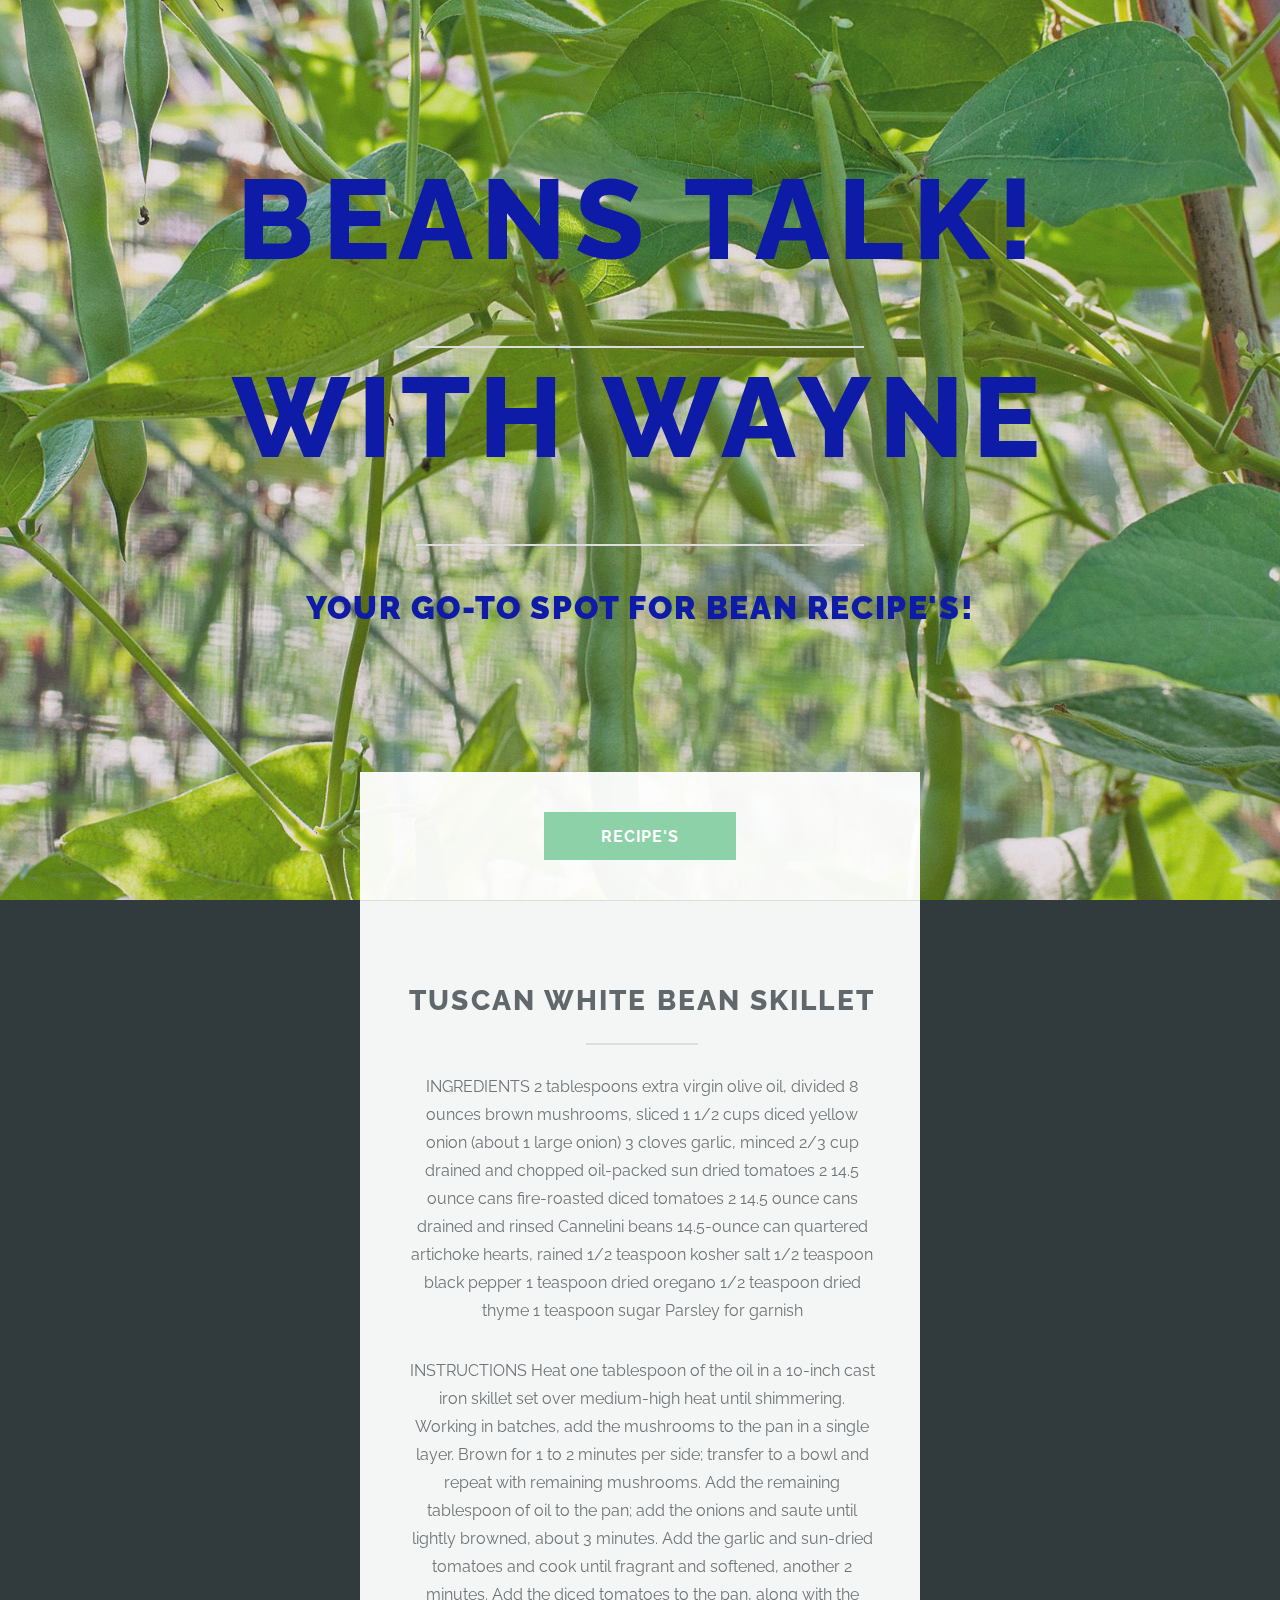
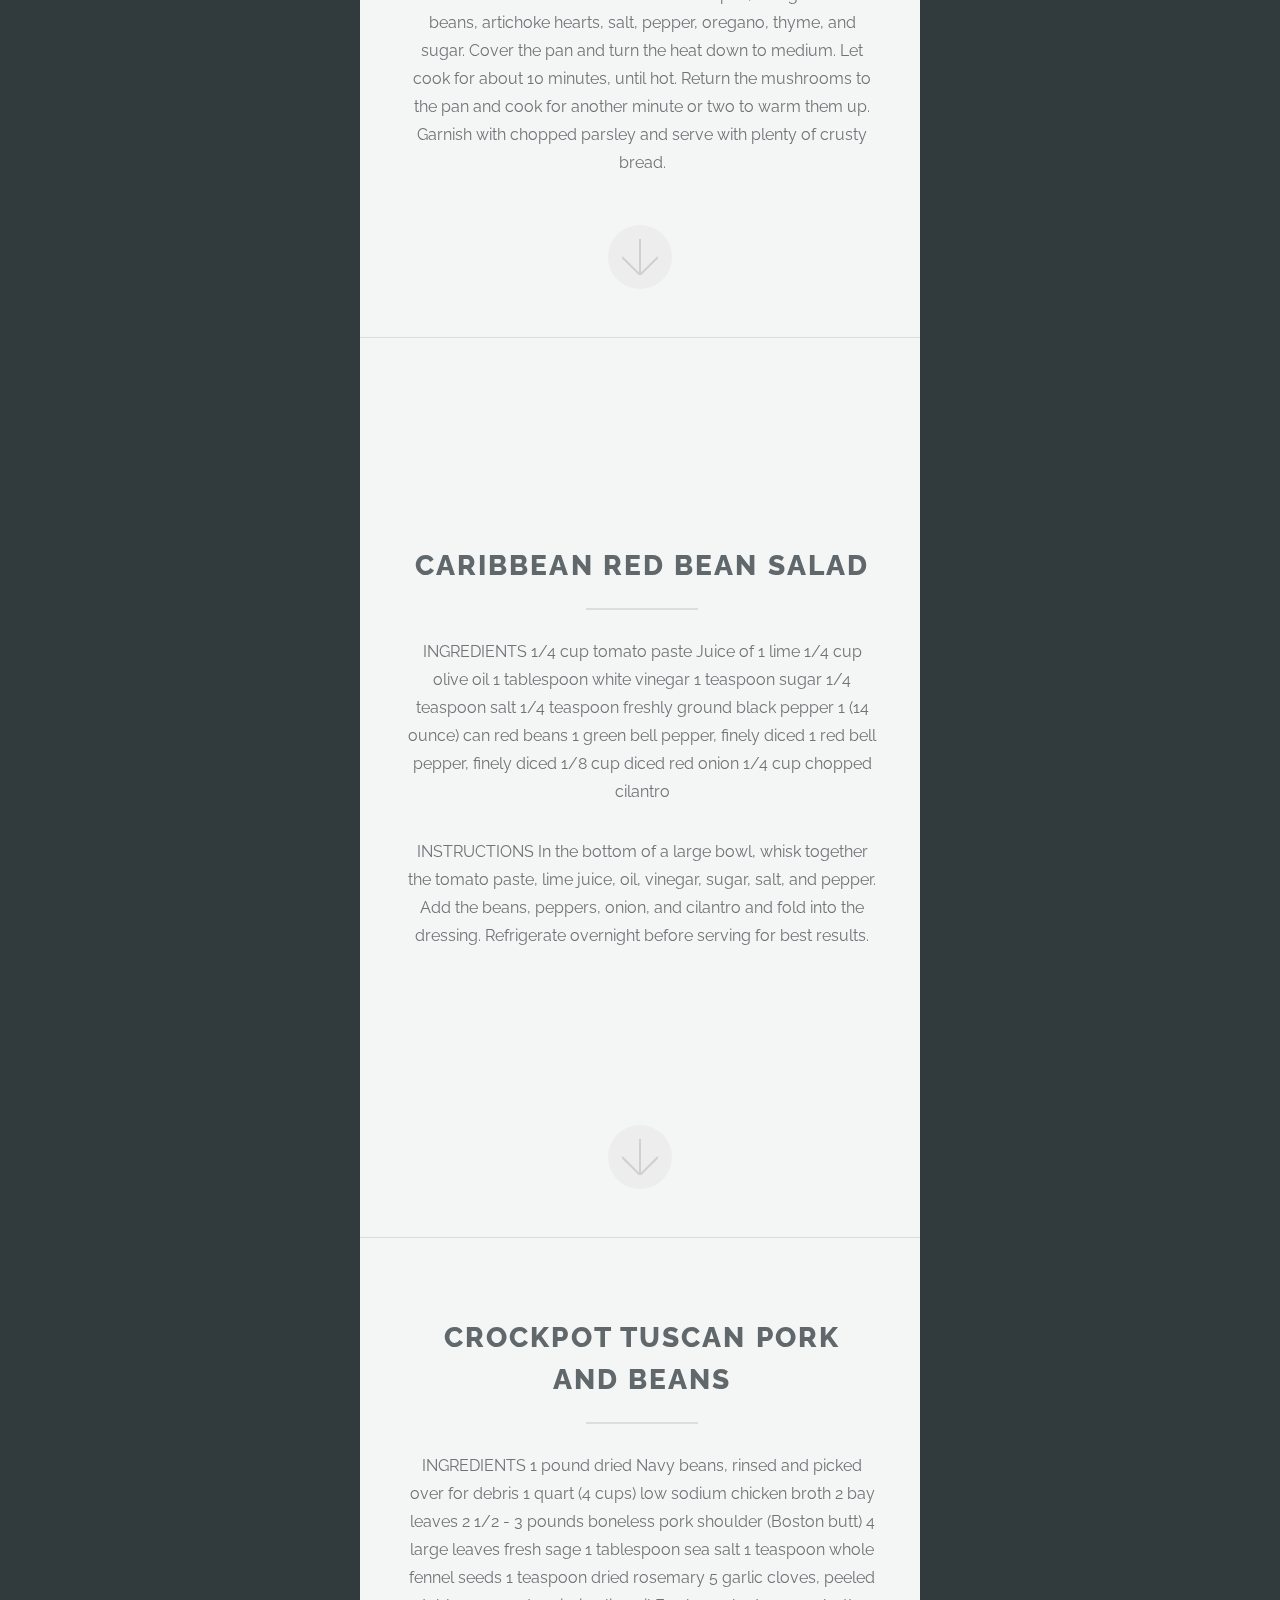
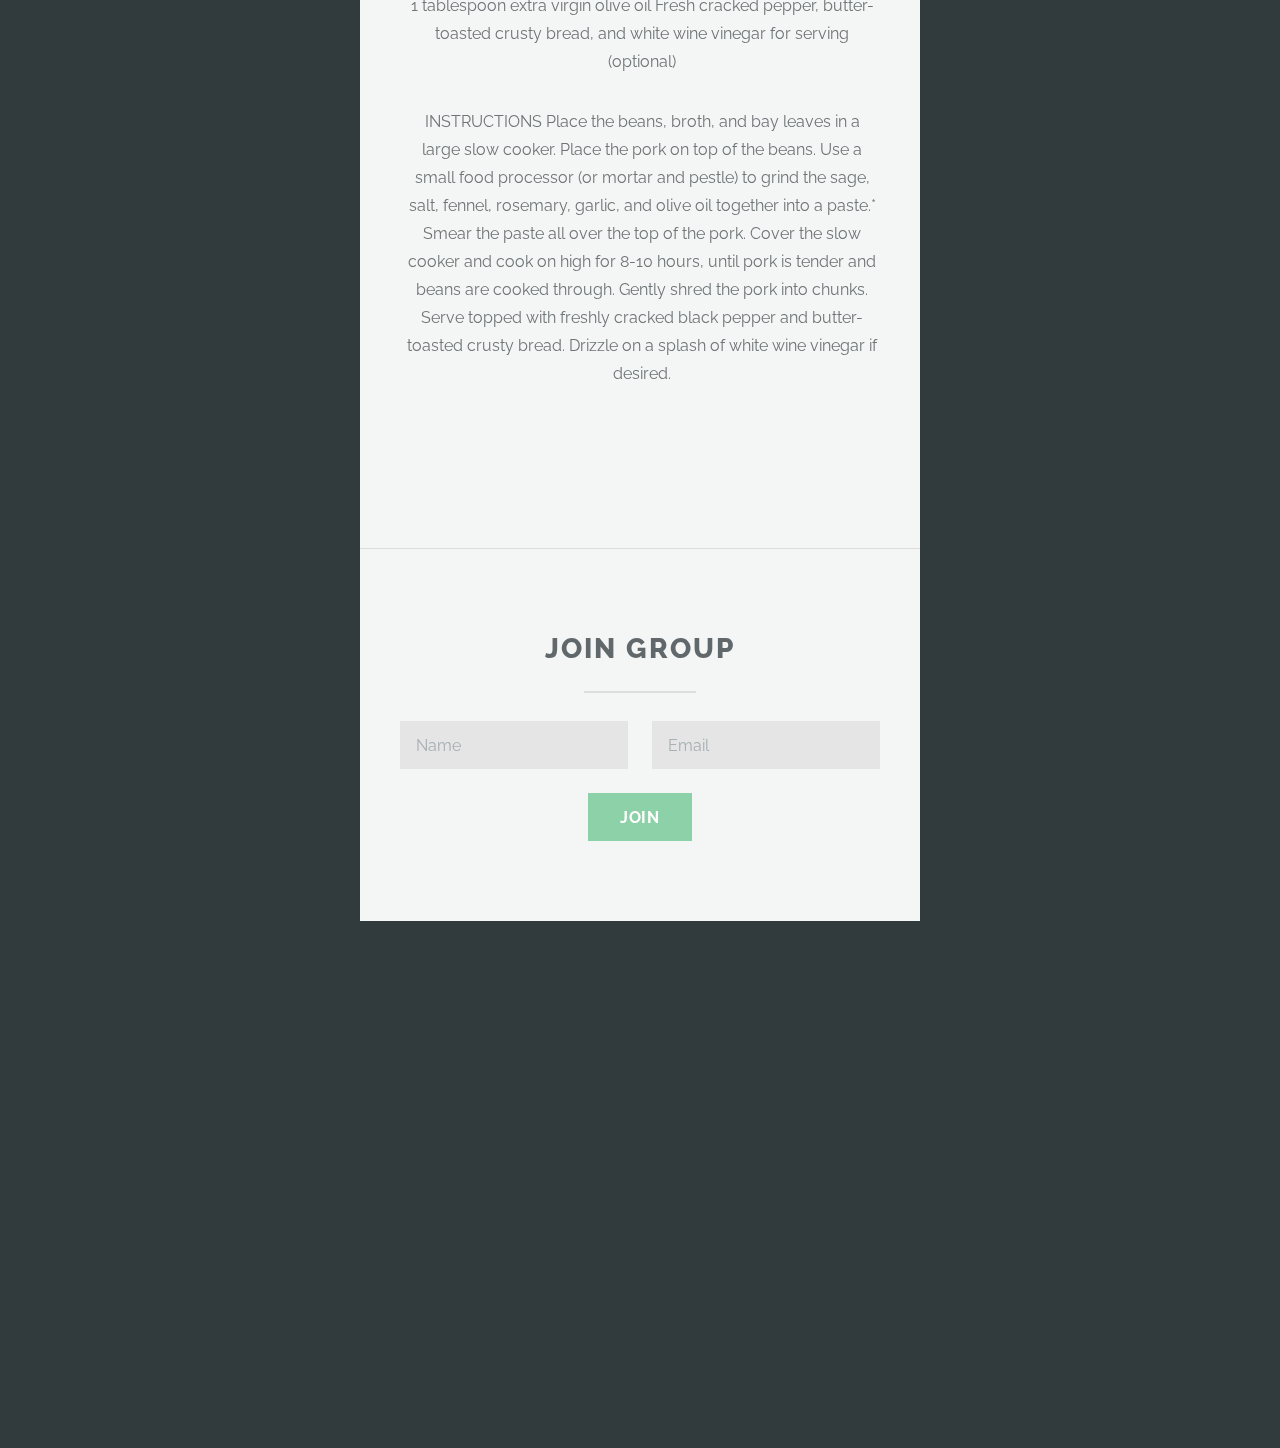
<file: index.html>
<!DOCTYPE HTML>

<html>
	<head>
		<title>Waynes Beans Talk</title>
		<meta charset="utf-8" />
		<meta name="viewport" content="width=device-width, initial-scale=1, user-scalable=no" />
		<link rel="stylesheet" href="assets/css/main.css" />
	</head>
	<body class="is-preload">

		<!-- Header -->
			<section id="header">
				<header class="major">
					<h1>Beans Talk!</h1>
					<h1>with Wayne</h1>

					<p>Your go-to spot for bean recipe's!</p>
				</header>
				<div class="container">
					<ul class="actions special">
						<li><a href="#one" class="button primary scrolly">Recipe's</a></li>
					</ul>
				</div>
			</section>

		<!-- Recipe #1 -->
			<section id="one" class="main special">
				<div class="container">
					<span class="image fit primary"><img src="images/pic01.jpg" alt="" /></span>
					<div class="content">
						<header class="major">
							<h2>Tuscan White Bean Skillet</h2>
						</header>
						<p>INGREDIENTS
							2 tablespoons extra virgin olive oil, divided
							8 ounces brown mushrooms, sliced
							1 1/2 cups diced yellow onion (about 1 large onion)
							3 cloves garlic, minced
							2/3 cup drained and chopped oil-packed sun dried tomatoes
							2 14.5 ounce cans fire-roasted diced tomatoes
							2 14.5 ounce cans drained and rinsed Cannelini beans
							14.5-ounce can quartered artichoke hearts, rained
							1/2 teaspoon kosher salt
							1/2 teaspoon black pepper
							1 teaspoon dried oregano
							1/2 teaspoon dried thyme
							1 teaspoon sugar
							Parsley for garnish</p>
						<p>INSTRUCTIONS
							Heat one tablespoon of the oil in a 10-inch cast iron skillet set over medium-high heat until shimmering. Working in batches, add the mushrooms to the pan in a single layer. Brown for 1 to 2 minutes per side; transfer to a bowl and repeat with remaining mushrooms.
							Add the remaining tablespoon of oil to the pan; add the onions and saute until lightly browned, about 3 minutes. Add the garlic and sun-dried tomatoes and cook until fragrant and softened, another 2 minutes.
							Add the diced tomatoes to the pan, along with the beans, artichoke hearts, salt, pepper, oregano, thyme, and sugar. Cover the pan and turn the heat down to medium. Let cook for about 10 minutes, until hot. Return the mushrooms to the pan and cook for another minute or two to warm them up.
							Garnish with chopped parsley and serve with plenty of crusty bread.</p>
					</div>
					<a href="#two" class="goto-next scrolly">Next</a>
				</div>
			</section>
		<!-- Recipe #2 -->
			<section id="two" class="main special">
				<div class="container">
					<span class="image fit primary"><img src="images/pic02.jpg" alt="" /></span>
					<div class="content">
						<header class="major">
							<h2>CARIBBEAN RED BEAN SALAD</h2>
						</header>
						<p>INGREDIENTS
							1/4 cup tomato paste
							Juice of 1 lime
							1/4 cup olive oil
							1 tablespoon white vinegar
							1 teaspoon sugar
							1/4 teaspoon salt
							1/4 teaspoon freshly ground black pepper
							1 (14 ounce) can red beans
							1 green bell pepper, finely diced
							1 red bell pepper, finely diced
							1/8 cup diced red onion
							1/4 cup chopped cilantro</p>
						<p>INSTRUCTIONS
							In the bottom of a large bowl, whisk together the tomato paste, lime juice, oil, vinegar, sugar, salt, and pepper.
							Add the beans, peppers, onion, and cilantro and fold into the dressing.
							Refrigerate overnight before serving for best results.</p>
					</div>
					<a href="#three" class="goto-next scrolly">Next</a>
				</div>
			</section>
		<!-- Recipe #3 -->
			<section id="three" class="main special">
				<div class="container">
					<span class="image fit primary"><img src="images/pic05.jpg" alt="" /></span>
					<div class="content">
						<header class="major">
							<h2>CROCKPOT TUSCAN PORK AND BEANS</h2>
						</header>
						<p>INGREDIENTS
							1 pound dried Navy beans, rinsed and picked over for debris
							1 quart (4 cups) low sodium chicken broth
							2 bay leaves
							2 1/2 - 3 pounds boneless pork shoulder (Boston butt)
							4 large leaves fresh sage
							1 tablespoon sea salt
							1 teaspoon whole fennel seeds
							1 teaspoon dried rosemary
							5 garlic cloves, peeled
							1 tablespoon extra virgin olive oil
							Fresh cracked pepper, butter-toasted crusty bread, and white wine vinegar for serving (optional)</p>
						<p>INSTRUCTIONS
							Place the beans, broth, and bay leaves in a large slow cooker. Place the pork on top of the beans.
							Use a small food processor (or mortar and pestle) to grind the sage, salt, fennel, rosemary, garlic, and olive oil together into a paste.* Smear the paste all over the top of the pork.
							Cover the slow cooker and cook on high for 8-10 hours, until pork is tender and beans are cooked through. Gently shred the pork into chunks.
							Serve topped with freshly cracked black pepper and butter-toasted crusty bread. Drizzle on a splash of white wine vinegar if desired.</p>
					</div>
				</div>
			</section>
		<!-- Footer -->
			<section id="footer">
				<div class="container">
					<header class="major">
						<h2>Join Group</h2>
					</header>
					<form method="post" action="index.php">
						<div class="row gtr-uniform">
							<div class="col-6 col-12-xsmall"><input type="text" name="name" id="name" placeholder="Name" /></div>
							<div class="col-6 col-12-xsmall"><input type="email" name="email" id="email" placeholder="Email" /></div>
							<div class="col-12">
								<ul class="actions special">
									<li><input type="submit" value="Join" class="primary" /></li>
								</ul>
							</div>
						</div>
					</form>
				</div>
			</section> 
		<!-- Scripts -->
			<script src="assets/js/jquery.min.js"></script>
			<script src="assets/js/jquery.scrollex.min.js"></script>
			<script src="assets/js/jquery.scrolly.min.js"></script>
			<script src="assets/js/browser.min.js"></script>
			<script src="assets/js/breakpoints.min.js"></script>
			<script src="assets/js/util.js"></script>
			<script src="assets/js/main.js"></script>

	</body>
</html>
</file>
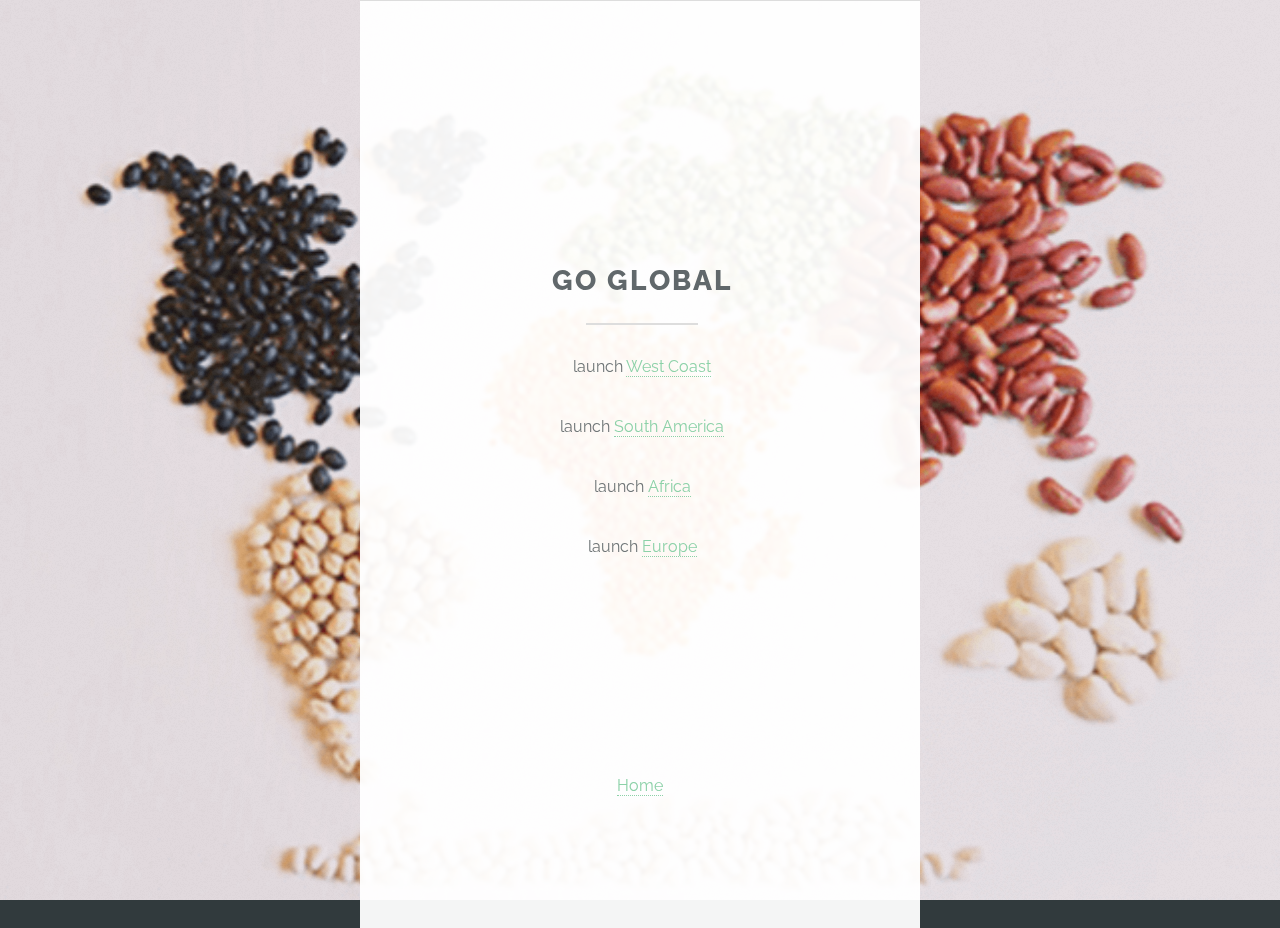
<file: goglobal.html>
<!DOCTYPE HTML>

<html>
	<head>
		<title>Waynes Beans Talk</title>
		<meta charset="utf-8" />
		<meta name="viewport" content="width=device-width, initial-scale=1, user-scalable=no" />
		<link rel="stylesheet" href="assets/css/main.css" />
	</head>
	<body class="is-preload">

		<!-- Recipe #1 -->
        <section id="one" class="main special">
            <div class="container">
                <span class="image fit primary"><img src="images/pic04.png" alt="" /></span>
                <div class="content">
                    <header class="major">
                        <h2>Go Global</h2>
                    </header>
                    <p>launch <a href="post"> West Coast</a></p>
                    <p>launch <a href="post"> South America</a></p>
                    <p>launch <a href="post"> Africa</a></p>
                    <p>launch <a href="post"> Europe</a></p>
                </div>
                <a href="index.html" >Home </a>
            </div>
        </section>


		<!-- Scripts -->
			<script src="assets/js/jquery.min.js"></script>
			<script src="assets/js/jquery.scrollex.min.js"></script>
			<script src="assets/js/jquery.scrolly.min.js"></script>
			<script src="assets/js/browser.min.js"></script>
			<script src="assets/js/breakpoints.min.js"></script>
			<script src="assets/js/util.js"></script>
			<script src="assets/js/main.js"></script>

	</body>
</html>
</file>
<file: assets/css/main.css>
@import url("fontawesome-all.min.css");
@import url("https://fonts.googleapis.com/css?family=Raleway:400,400italic,700,800");

/*
	Highlights by HTML5 UP
	html5up.net | @ajlkn
	Free for personal and commercial use under the CCA 3.0 license (html5up.net/license)
*/

html, body, div, span, applet, object,
iframe, h1, h2, h3, h4, h5, h6, p, blockquote,
pre, a, abbr, acronym, address, big, cite,
code, del, dfn, em, img, ins, kbd, q, s, samp,
small, strike, strong, sub, sup, tt, var, b,
u, i, center, dl, dt, dd, ol, ul, li, fieldset,
form, label, legend, table, caption, tbody,
tfoot, thead, tr, th, td, article, aside,
canvas, details, embed, figure, figcaption,
footer, header, hgroup, menu, nav, output, ruby,
section, summary, time, mark, audio, video {
	margin: 0;
	padding: 0;
	border: 0;
	font-size: 100%;
	font: inherit;
	vertical-align: baseline;}

article, aside, details, figcaption, figure,
footer, header, hgroup, menu, nav, section {
	display: block;}

body {
	line-height: 1;
}

ol, ul {
	list-style: none;
}

blockquote, q {
	quotes: none;
}

	blockquote:before, blockquote:after, q:before, q:after {
		content: '';
		content: none;
	}

table {
	border-collapse: collapse;
	border-spacing: 0;
}

body {
	-webkit-text-size-adjust: none;
}

mark {
	background-color: transparent;
	color: inherit;
}

input::-moz-focus-inner {
	border: 0;
	padding: 0;
}

input, select, textarea {
	-moz-appearance: none;
	-webkit-appearance: none;
	-ms-appearance: none;
	appearance: none;
}

/* Basic */

	html {
		box-sizing: border-box;
	}

	*, *:before, *:after {
		box-sizing: inherit;
	}

	html {
		background-color: #313a3d;
		background-attachment: fixed,						fixed;
		background-image: url("images/overlay.png"), url("../../images/bg.jpg");
		background-position: top left,					center center;
		background-repeat: repeat,						none;
		background-size: auto,						cover;
	}

	html.is-preload *, html.is-preload *:before, html.is-preload *:after {
		-moz-animation: none !important;
		-webkit-animation: none !important;
		-ms-animation: none !important;
		animation: none !important;
		-moz-transition: none !important;
		-webkit-transition: none !important;
		-ms-transition: none !important;
		transition: none !important;
	}

	html.is-touch {
		height: 100vh;
		overflow: hidden;
	}

		html.is-touch #wrapper {
			-webkit-backface-visibility: hidden;
			-webkit-overflow-scrolling: touch;
			-webkit-transform: translate3d(0, 0, 0);
			height: 100vh;
			overflow: auto;
		}

	body, input, select, textarea {
		color: #6f7577;
		font-family: "Raleway", "Helvetica", sans-serif;
		font-size: 15pt;
		font-weight: 400;
		line-height: 1.75em;
	}

	a {
		-moz-transition: color 0.2s ease-in-out, border-bottom-color 0.2s ease-in-out;
		-webkit-transition: color 0.2s ease-in-out, border-bottom-color 0.2s ease-in-out;
		-ms-transition: color 0.2s ease-in-out, border-bottom-color 0.2s ease-in-out;
		transition: color 0.2s ease-in-out, border-bottom-color 0.2s ease-in-out;
		border-bottom: dotted 1px;
		color: #8cd1a8;
		text-decoration: none;
	}

		a:hover {
			border-bottom-color: transparent !important;
			color: #8cd1a8 !important;
			text-decoration: none;
		}

	strong, b {
		color: #61686b;
		font-weight: 700;
	}

	em, i {
		font-style: italic;
	}

	p {
		margin: 0 0 2em 0;
	}

	h1, h2, h3, h4, h5, h6 {
		color: #61686b;
		font-weight: 800;
		letter-spacing: 0.075em;
		line-height: 1em;
		margin: 0 0 1em 0;
		text-transform: uppercase;
	}

		h1 a, h2 a, h3 a, h4 a, h5 a, h6 a {
			color: inherit;
			text-decoration: none;
		}

	h2 {
		font-size: 1.75em;
		line-height: 1.5em;
	}

	h3 {
		font-size: 1em;
		line-height: 1.5em;
	}

	h4 {
		font-size: 0.9em;
		line-height: 1.5em;
	}

	h5 {
		font-size: 0.8em;
		line-height: 1.5em;
	}

	h6 {
		font-size: 0.7em;
		line-height: 1.5em;
	}

	sub {
		font-size: 0.8em;
		position: relative;
		top: 0.5em;
	}

	sup {
		font-size: 0.8em;
		position: relative;
		top: -0.5em;
	}

	hr {
		border: 0;
		border-bottom: solid 1px #dddddd;
		margin: 2em 0;
	}

		hr.major {
			margin: 3em 0;
		}

	blockquote {
		border-left: solid 6px #dddddd;
		font-style: italic;
		margin: 0 0 2em 0;
		padding: 0.5em 0 0.5em 1.5em;
	}

	code {
		background: rgba(144, 144, 144, 0.075);
		font-family: "Courier New", monospace;
		font-size: 0.9em;
		margin: 0 0.25em;
		padding: 0.25em 0.65em;
	}

	pre {
		-webkit-overflow-scrolling: touch;
		font-family: "Courier New", monospace;
		font-size: 0.9em;
		margin: 0 0 2em 0;
	}

		pre code {
			display: block;
			line-height: 1.75em;
			padding: 1em 1.5em;
			overflow-x: auto;
		}

	.align-left {
		text-align: left;
	}

	.align-center {
		text-align: center;
	}

	.align-right {
		text-align: right;
	}

/* Container */

	.container {
		margin: 0 auto;
		max-width: calc(100% - 4em);
		width: 35em;
	}

		.container.xsmall {
			width: 8.75em;
		}

		.container.small {
			width: 17.5em;
		}

		.container.medium {
			width: 26.25em;
		}

		.container.large {
			width: 43.75em;
		}

		.container.xlarge {
			width: 52.5em;
		}

		.container.max {
			width: 100%;
		}

		@media screen and (max-width: 980px) {

			.container {
				width: 80% !important;
				max-width: 100% !important;
			}

		}

		@media screen and (max-width: 480px) {

			.container {
				width: 100% !important;
			}

		}

/* Row */

	.row {
		display: flex;
		flex-wrap: wrap;
		box-sizing: border-box;
		align-items: stretch;
	}

		.row > * {
			box-sizing: border-box;
		}

		.row.gtr-uniform > * > :last-child {
			margin-bottom: 0;
		}

		.row.aln-left {
			justify-content: flex-start;
		}

		.row.aln-center {
			justify-content: center;
		}

		.row.aln-right {
			justify-content: flex-end;
		}

		.row.aln-top {
			align-items: flex-start;
		}

		.row.aln-middle {
			align-items: center;
		}

		.row.aln-bottom {
			align-items: flex-end;
		}

		.row > .imp {
			order: -1;
		}

		.row > .col-1 {
			width: 8.33333%;
		}

		.row > .off-1 {
			margin-left: 8.33333%;
		}

		.row > .col-2 {
			width: 16.66667%;
		}

		.row > .off-2 {
			margin-left: 16.66667%;
		}

		.row > .col-3 {
			width: 25%;
		}

		.row > .off-3 {
			margin-left: 25%;
		}

		.row > .col-4 {
			width: 33.33333%;
		}

		.row > .off-4 {
			margin-left: 33.33333%;
		}

		.row > .col-5 {
			width: 41.66667%;
		}

		.row > .off-5 {
			margin-left: 41.66667%;
		}

		.row > .col-6 {
			width: 50%;
		}

		.row > .off-6 {
			margin-left: 50%;
		}

		.row > .col-7 {
			width: 58.33333%;
		}

		.row > .off-7 {
			margin-left: 58.33333%;
		}

		.row > .col-8 {
			width: 66.66667%;
		}

		.row > .off-8 {
			margin-left: 66.66667%;
		}

		.row > .col-9 {
			width: 75%;
		}

		.row > .off-9 {
			margin-left: 75%;
		}

		.row > .col-10 {
			width: 83.33333%;
		}

		.row > .off-10 {
			margin-left: 83.33333%;
		}

		.row > .col-11 {
			width: 91.66667%;
		}

		.row > .off-11 {
			margin-left: 91.66667%;
		}

		.row > .col-12 {
			width: 100%;
		}

		.row > .off-12 {
			margin-left: 100%;
		}

		.row.gtr-0 {
			margin-top: 0;
			margin-left: 0em;
		}

			.row.gtr-0 > * {
				padding: 0 0 0 0em;
			}

			.row.gtr-0.gtr-uniform {
				margin-top: 0em;
			}

				.row.gtr-0.gtr-uniform > * {
					padding-top: 0em;
				}

		.row.gtr-25 {
			margin-top: 0;
			margin-left: -0.375em;
		}

			.row.gtr-25 > * {
				padding: 0 0 0 0.375em;
			}

			.row.gtr-25.gtr-uniform {
				margin-top: -0.375em;
			}

				.row.gtr-25.gtr-uniform > * {
					padding-top: 0.375em;
				}

		.row.gtr-50 {
			margin-top: 0;
			margin-left: -0.75em;
		}

			.row.gtr-50 > * {
				padding: 0 0 0 0.75em;
			}

			.row.gtr-50.gtr-uniform {
				margin-top: -0.75em;
			}

				.row.gtr-50.gtr-uniform > * {
					padding-top: 0.75em;
				}

		.row {
			margin-top: 0;
			margin-left: -1.5em;
		}

			.row > * {
				padding: 0 0 0 1.5em;
			}

			.row.gtr-uniform {
				margin-top: -1.5em;
			}

				.row.gtr-uniform > * {
					padding-top: 1.5em;
				}

		.row.gtr-150 {
			margin-top: 0;
			margin-left: -2.25em;
		}

			.row.gtr-150 > * {
				padding: 0 0 0 2.25em;
			}

			.row.gtr-150.gtr-uniform {
				margin-top: -2.25em;
			}

				.row.gtr-150.gtr-uniform > * {
					padding-top: 2.25em;
				}

		.row.gtr-200 {
			margin-top: 0;
			margin-left: -3em;
		}

			.row.gtr-200 > * {
				padding: 0 0 0 3em;
			}

			.row.gtr-200.gtr-uniform {
				margin-top: -3em;
			}

				.row.gtr-200.gtr-uniform > * {
					padding-top: 3em;
				}

		@media screen and (max-width: 1680px) {

			.row {
				display: flex;
				flex-wrap: wrap;
				box-sizing: border-box;
				align-items: stretch;
			}

				.row > * {
					box-sizing: border-box;
				}

				.row.gtr-uniform > * > :last-child {
					margin-bottom: 0;
				}

				.row.aln-left {
					justify-content: flex-start;
				}

				.row.aln-center {
					justify-content: center;
				}

				.row.aln-right {
					justify-content: flex-end;
				}

				.row.aln-top {
					align-items: flex-start;
				}

				.row.aln-middle {
					align-items: center;
				}

				.row.aln-bottom {
					align-items: flex-end;
				}

				.row > .imp-large {
					order: -1;
				}

				.row > .col-1-large {
					width: 8.33333%;
				}

				.row > .off-1-large {
					margin-left: 8.33333%;
				}

				.row > .col-2-large {
					width: 16.66667%;
				}

				.row > .off-2-large {
					margin-left: 16.66667%;
				}

				.row > .col-3-large {
					width: 25%;
				}

				.row > .off-3-large {
					margin-left: 25%;
				}

				.row > .col-4-large {
					width: 33.33333%;
				}

				.row > .off-4-large {
					margin-left: 33.33333%;
				}

				.row > .col-5-large {
					width: 41.66667%;
				}

				.row > .off-5-large {
					margin-left: 41.66667%;
				}

				.row > .col-6-large {
					width: 50%;
				}

				.row > .off-6-large {
					margin-left: 50%;
				}

				.row > .col-7-large {
					width: 58.33333%;
				}

				.row > .off-7-large {
					margin-left: 58.33333%;
				}

				.row > .col-8-large {
					width: 66.66667%;
				}

				.row > .off-8-large {
					margin-left: 66.66667%;
				}

				.row > .col-9-large {
					width: 75%;
				}

				.row > .off-9-large {
					margin-left: 75%;
				}

				.row > .col-10-large {
					width: 83.33333%;
				}

				.row > .off-10-large {
					margin-left: 83.33333%;
				}

				.row > .col-11-large {
					width: 91.66667%;
				}

				.row > .off-11-large {
					margin-left: 91.66667%;
				}

				.row > .col-12-large {
					width: 100%;
				}

				.row > .off-12-large {
					margin-left: 100%;
				}

				.row.gtr-0 {
					margin-top: 0;
					margin-left: 0em;
				}

					.row.gtr-0 > * {
						padding: 0 0 0 0em;
					}

					.row.gtr-0.gtr-uniform {
						margin-top: 0em;
					}

						.row.gtr-0.gtr-uniform > * {
							padding-top: 0em;
						}

				.row.gtr-25 {
					margin-top: 0;
					margin-left: -0.375em;
				}

					.row.gtr-25 > * {
						padding: 0 0 0 0.375em;
					}

					.row.gtr-25.gtr-uniform {
						margin-top: -0.375em;
					}

						.row.gtr-25.gtr-uniform > * {
							padding-top: 0.375em;
						}

				.row.gtr-50 {
					margin-top: 0;
					margin-left: -0.75em;
				}

					.row.gtr-50 > * {
						padding: 0 0 0 0.75em;
					}

					.row.gtr-50.gtr-uniform {
						margin-top: -0.75em;
					}

						.row.gtr-50.gtr-uniform > * {
							padding-top: 0.75em;
						}

				.row {
					margin-top: 0;
					margin-left: -1.5em;
				}

					.row > * {
						padding: 0 0 0 1.5em;
					}

					.row.gtr-uniform {
						margin-top: -1.5em;
					}

						.row.gtr-uniform > * {
							padding-top: 1.5em;
						}

				.row.gtr-150 {
					margin-top: 0;
					margin-left: -2.25em;
				}

					.row.gtr-150 > * {
						padding: 0 0 0 2.25em;
					}

					.row.gtr-150.gtr-uniform {
						margin-top: -2.25em;
					}

						.row.gtr-150.gtr-uniform > * {
							padding-top: 2.25em;
						}

				.row.gtr-200 {
					margin-top: 0;
					margin-left: -3em;
				}

					.row.gtr-200 > * {
						padding: 0 0 0 3em;
					}

					.row.gtr-200.gtr-uniform {
						margin-top: -3em;
					}

						.row.gtr-200.gtr-uniform > * {
							padding-top: 3em;
						}

		}

		@media screen and (max-width: 980px) {

			.row {
				display: flex;
				flex-wrap: wrap;
				box-sizing: border-box;
				align-items: stretch;
			}

				.row > * {
					box-sizing: border-box;
				}

				.row.gtr-uniform > * > :last-child {
					margin-bottom: 0;
				}

				.row.aln-left {
					justify-content: flex-start;
				}

				.row.aln-center {
					justify-content: center;
				}

				.row.aln-right {
					justify-content: flex-end;
				}

				.row.aln-top {
					align-items: flex-start;
				}

				.row.aln-middle {
					align-items: center;
				}

				.row.aln-bottom {
					align-items: flex-end;
				}

				.row > .imp-medium {
					order: -1;
				}

				.row > .col-1-medium {
					width: 8.33333%;
				}

				.row > .off-1-medium {
					margin-left: 8.33333%;
				}

				.row > .col-2-medium {
					width: 16.66667%;
				}

				.row > .off-2-medium {
					margin-left: 16.66667%;
				}

				.row > .col-3-medium {
					width: 25%;
				}

				.row > .off-3-medium {
					margin-left: 25%;
				}

				.row > .col-4-medium {
					width: 33.33333%;
				}

				.row > .off-4-medium {
					margin-left: 33.33333%;
				}

				.row > .col-5-medium {
					width: 41.66667%;
				}

				.row > .off-5-medium {
					margin-left: 41.66667%;
				}

				.row > .col-6-medium {
					width: 50%;
				}

				.row > .off-6-medium {
					margin-left: 50%;
				}

				.row > .col-7-medium {
					width: 58.33333%;
				}

				.row > .off-7-medium {
					margin-left: 58.33333%;
				}

				.row > .col-8-medium {
					width: 66.66667%;
				}

				.row > .off-8-medium {
					margin-left: 66.66667%;
				}

				.row > .col-9-medium {
					width: 75%;
				}

				.row > .off-9-medium {
					margin-left: 75%;
				}

				.row > .col-10-medium {
					width: 83.33333%;
				}

				.row > .off-10-medium {
					margin-left: 83.33333%;
				}

				.row > .col-11-medium {
					width: 91.66667%;
				}

				.row > .off-11-medium {
					margin-left: 91.66667%;
				}

				.row > .col-12-medium {
					width: 100%;
				}

				.row > .off-12-medium {
					margin-left: 100%;
				}

				.row.gtr-0 {
					margin-top: 0;
					margin-left: 0em;
				}

					.row.gtr-0 > * {
						padding: 0 0 0 0em;
					}

					.row.gtr-0.gtr-uniform {
						margin-top: 0em;
					}

						.row.gtr-0.gtr-uniform > * {
							padding-top: 0em;
						}

				.row.gtr-25 {
					margin-top: 0;
					margin-left: -0.375em;
				}

					.row.gtr-25 > * {
						padding: 0 0 0 0.375em;
					}

					.row.gtr-25.gtr-uniform {
						margin-top: -0.375em;
					}

						.row.gtr-25.gtr-uniform > * {
							padding-top: 0.375em;
						}

				.row.gtr-50 {
					margin-top: 0;
					margin-left: -0.75em;
				}

					.row.gtr-50 > * {
						padding: 0 0 0 0.75em;
					}

					.row.gtr-50.gtr-uniform {
						margin-top: -0.75em;
					}

						.row.gtr-50.gtr-uniform > * {
							padding-top: 0.75em;
						}

				.row {
					margin-top: 0;
					margin-left: -1.5em;
				}

					.row > * {
						padding: 0 0 0 1.5em;
					}

					.row.gtr-uniform {
						margin-top: -1.5em;
					}

						.row.gtr-uniform > * {
							padding-top: 1.5em;
						}

				.row.gtr-150 {
					margin-top: 0;
					margin-left: -2.25em;
				}

					.row.gtr-150 > * {
						padding: 0 0 0 2.25em;
					}

					.row.gtr-150.gtr-uniform {
						margin-top: -2.25em;
					}

						.row.gtr-150.gtr-uniform > * {
							padding-top: 2.25em;
						}

				.row.gtr-200 {
					margin-top: 0;
					margin-left: -3em;
				}

					.row.gtr-200 > * {
						padding: 0 0 0 3em;
					}

					.row.gtr-200.gtr-uniform {
						margin-top: -3em;
					}

						.row.gtr-200.gtr-uniform > * {
							padding-top: 3em;
						}

		}

		@media screen and (max-width: 736px) {

			.row {
				display: flex;
				flex-wrap: wrap;
				box-sizing: border-box;
				align-items: stretch;
			}

				.row > * {
					box-sizing: border-box;
				}

				.row.gtr-uniform > * > :last-child {
					margin-bottom: 0;
				}

				.row.aln-left {
					justify-content: flex-start;
				}

				.row.aln-center {
					justify-content: center;
				}

				.row.aln-right {
					justify-content: flex-end;
				}

				.row.aln-top {
					align-items: flex-start;
				}

				.row.aln-middle {
					align-items: center;
				}

				.row.aln-bottom {
					align-items: flex-end;
				}

				.row > .imp-small {
					order: -1;
				}

				.row > .col-1-small {
					width: 8.33333%;
				}

				.row > .off-1-small {
					margin-left: 8.33333%;
				}

				.row > .col-2-small {
					width: 16.66667%;
				}

				.row > .off-2-small {
					margin-left: 16.66667%;
				}

				.row > .col-3-small {
					width: 25%;
				}

				.row > .off-3-small {
					margin-left: 25%;
				}

				.row > .col-4-small {
					width: 33.33333%;
				}

				.row > .off-4-small {
					margin-left: 33.33333%;
				}

				.row > .col-5-small {
					width: 41.66667%;
				}

				.row > .off-5-small {
					margin-left: 41.66667%;
				}

				.row > .col-6-small {
					width: 50%;
				}

				.row > .off-6-small {
					margin-left: 50%;
				}

				.row > .col-7-small {
					width: 58.33333%;
				}

				.row > .off-7-small {
					margin-left: 58.33333%;
				}

				.row > .col-8-small {
					width: 66.66667%;
				}

				.row > .off-8-small {
					margin-left: 66.66667%;
				}

				.row > .col-9-small {
					width: 75%;
				}

				.row > .off-9-small {
					margin-left: 75%;
				}

				.row > .col-10-small {
					width: 83.33333%;
				}

				.row > .off-10-small {
					margin-left: 83.33333%;
				}

				.row > .col-11-small {
					width: 91.66667%;
				}

				.row > .off-11-small {
					margin-left: 91.66667%;
				}

				.row > .col-12-small {
					width: 100%;
				}

				.row > .off-12-small {
					margin-left: 100%;
				}

				.row.gtr-0 {
					margin-top: 0;
					margin-left: 0em;
				}

					.row.gtr-0 > * {
						padding: 0 0 0 0em;
					}

					.row.gtr-0.gtr-uniform {
						margin-top: 0em;
					}

						.row.gtr-0.gtr-uniform > * {
							padding-top: 0em;
						}

				.row.gtr-25 {
					margin-top: 0;
					margin-left: -0.25em;
				}

					.row.gtr-25 > * {
						padding: 0 0 0 0.25em;
					}

					.row.gtr-25.gtr-uniform {
						margin-top: -0.25em;
					}

						.row.gtr-25.gtr-uniform > * {
							padding-top: 0.25em;
						}

				.row.gtr-50 {
					margin-top: 0;
					margin-left: -0.5em;
				}

					.row.gtr-50 > * {
						padding: 0 0 0 0.5em;
					}

					.row.gtr-50.gtr-uniform {
						margin-top: -0.5em;
					}

						.row.gtr-50.gtr-uniform > * {
							padding-top: 0.5em;
						}

				.row {
					margin-top: 0;
					margin-left: -1em;
				}

					.row > * {
						padding: 0 0 0 1em;
					}

					.row.gtr-uniform {
						margin-top: -1em;
					}

						.row.gtr-uniform > * {
							padding-top: 1em;
						}

				.row.gtr-150 {
					margin-top: 0;
					margin-left: -1.5em;
				}

					.row.gtr-150 > * {
						padding: 0 0 0 1.5em;
					}

					.row.gtr-150.gtr-uniform {
						margin-top: -1.5em;
					}

						.row.gtr-150.gtr-uniform > * {
							padding-top: 1.5em;
						}

				.row.gtr-200 {
					margin-top: 0;
					margin-left: -2em;
				}

					.row.gtr-200 > * {
						padding: 0 0 0 2em;
					}

					.row.gtr-200.gtr-uniform {
						margin-top: -2em;
					}

						.row.gtr-200.gtr-uniform > * {
							padding-top: 2em;
						}

		}

		@media screen and (max-width: 480px) {

			.row {
				display: flex;
				flex-wrap: wrap;
				box-sizing: border-box;
				align-items: stretch;
			}

				.row > * {
					box-sizing: border-box;
				}

				.row.gtr-uniform > * > :last-child {
					margin-bottom: 0;
				}

				.row.aln-left {
					justify-content: flex-start;
				}

				.row.aln-center {
					justify-content: center;
				}

				.row.aln-right {
					justify-content: flex-end;
				}

				.row.aln-top {
					align-items: flex-start;
				}

				.row.aln-middle {
					align-items: center;
				}

				.row.aln-bottom {
					align-items: flex-end;
				}

				.row > .imp-xsmall {
					order: -1;
				}

				.row > .col-1-xsmall {
					width: 8.33333%;
				}

				.row > .off-1-xsmall {
					margin-left: 8.33333%;
				}

				.row > .col-2-xsmall {
					width: 16.66667%;
				}

				.row > .off-2-xsmall {
					margin-left: 16.66667%;
				}

				.row > .col-3-xsmall {
					width: 25%;
				}

				.row > .off-3-xsmall {
					margin-left: 25%;
				}

				.row > .col-4-xsmall {
					width: 33.33333%;
				}

				.row > .off-4-xsmall {
					margin-left: 33.33333%;
				}

				.row > .col-5-xsmall {
					width: 41.66667%;
				}

				.row > .off-5-xsmall {
					margin-left: 41.66667%;
				}

				.row > .col-6-xsmall {
					width: 50%;
				}

				.row > .off-6-xsmall {
					margin-left: 50%;
				}

				.row > .col-7-xsmall {
					width: 58.33333%;
				}

				.row > .off-7-xsmall {
					margin-left: 58.33333%;
				}

				.row > .col-8-xsmall {
					width: 66.66667%;
				}

				.row > .off-8-xsmall {
					margin-left: 66.66667%;
				}

				.row > .col-9-xsmall {
					width: 75%;
				}

				.row > .off-9-xsmall {
					margin-left: 75%;
				}

				.row > .col-10-xsmall {
					width: 83.33333%;
				}

				.row > .off-10-xsmall {
					margin-left: 83.33333%;
				}

				.row > .col-11-xsmall {
					width: 91.66667%;
				}

				.row > .off-11-xsmall {
					margin-left: 91.66667%;
				}

				.row > .col-12-xsmall {
					width: 100%;
				}

				.row > .off-12-xsmall {
					margin-left: 100%;
				}

				.row.gtr-0 {
					margin-top: 0;
					margin-left: 0em;
				}

					.row.gtr-0 > * {
						padding: 0 0 0 0em;
					}

					.row.gtr-0.gtr-uniform {
						margin-top: 0em;
					}

						.row.gtr-0.gtr-uniform > * {
							padding-top: 0em;
						}

				.row.gtr-25 {
					margin-top: 0;
					margin-left: -0.25em;
				}

					.row.gtr-25 > * {
						padding: 0 0 0 0.25em;
					}

					.row.gtr-25.gtr-uniform {
						margin-top: -0.25em;
					}

						.row.gtr-25.gtr-uniform > * {
							padding-top: 0.25em;
						}

				.row.gtr-50 {
					margin-top: 0;
					margin-left: -0.5em;
				}

					.row.gtr-50 > * {
						padding: 0 0 0 0.5em;
					}

					.row.gtr-50.gtr-uniform {
						margin-top: -0.5em;
					}

						.row.gtr-50.gtr-uniform > * {
							padding-top: 0.5em;
						}

				.row {
					margin-top: 0;
					margin-left: -1em;
				}

					.row > * {
						padding: 0 0 0 1em;
					}

					.row.gtr-uniform {
						margin-top: -1em;
					}

						.row.gtr-uniform > * {
							padding-top: 1em;
						}

				.row.gtr-150 {
					margin-top: 0;
					margin-left: -1.5em;
				}

					.row.gtr-150 > * {
						padding: 0 0 0 1.5em;
					}

					.row.gtr-150.gtr-uniform {
						margin-top: -1.5em;
					}

						.row.gtr-150.gtr-uniform > * {
							padding-top: 1.5em;
						}

				.row.gtr-200 {
					margin-top: 0;
					margin-left: -2em;
				}

					.row.gtr-200 > * {
						padding: 0 0 0 2em;
					}

					.row.gtr-200.gtr-uniform {
						margin-top: -2em;
					}

						.row.gtr-200.gtr-uniform > * {
							padding-top: 2em;
						}

		}

/* Loader */

	@-moz-keyframes spinner-show {
		0% {
			opacity: 0;
		}

		100% {
			opacity: 1;
		}
	}

	@-webkit-keyframes spinner-show {
		0% {
			opacity: 0;
		}

		100% {
			opacity: 1;
		}
	}

	@-ms-keyframes spinner-show {
		0% {
			opacity: 0;
		}

		100% {
			opacity: 1;
		}
	}

	@keyframes spinner-show {
		0% {
			opacity: 0;
		}

		100% {
			opacity: 1;
		}
	}

	@-moz-keyframes spinner-hide {
		0% {
			color: #464e50;
			z-index: 10001;
			-moz-transform: scale(1) rotate(0deg);
			-webkit-transform: scale(1) rotate(0deg);
			-ms-transform: scale(1) rotate(0deg);
			transform: scale(1) rotate(0deg);
		}

		99% {
			color: #313a3d;
			z-index: 10001;
			-moz-transform: scale(0.5) rotate(360deg);
			-webkit-transform: scale(0.5) rotate(360deg);
			-ms-transform: scale(0.5) rotate(360deg);
			transform: scale(0.5) rotate(360deg);
		}

		100% {
			color: #313a3d;
			z-index: -1;
			-moz-transform: scale(0) rotate(360deg);
			-webkit-transform: scale(0) rotate(360deg);
			-ms-transform: scale(0) rotate(360deg);
			transform: scale(0) rotate(360deg);
		}
	}

	@-webkit-keyframes spinner-hide {
		0% {
			color: #464e50;
			z-index: 10001;
			-moz-transform: scale(1) rotate(0deg);
			-webkit-transform: scale(1) rotate(0deg);
			-ms-transform: scale(1) rotate(0deg);
			transform: scale(1) rotate(0deg);
		}

		99% {
			color: #313a3d;
			z-index: 10001;
			-moz-transform: scale(0.5) rotate(360deg);
			-webkit-transform: scale(0.5) rotate(360deg);
			-ms-transform: scale(0.5) rotate(360deg);
			transform: scale(0.5) rotate(360deg);
		}

		100% {
			color: #313a3d;
			z-index: -1;
			-moz-transform: scale(0) rotate(360deg);
			-webkit-transform: scale(0) rotate(360deg);
			-ms-transform: scale(0) rotate(360deg);
			transform: scale(0) rotate(360deg);
		}
	}

	@-ms-keyframes spinner-hide {
		0% {
			color: #464e50;
			z-index: 10001;
			-moz-transform: scale(1) rotate(0deg);
			-webkit-transform: scale(1) rotate(0deg);
			-ms-transform: scale(1) rotate(0deg);
			transform: scale(1) rotate(0deg);
		}

		99% {
			color: #313a3d;
			z-index: 10001;
			-moz-transform: scale(0.5) rotate(360deg);
			-webkit-transform: scale(0.5) rotate(360deg);
			-ms-transform: scale(0.5) rotate(360deg);
			transform: scale(0.5) rotate(360deg);
		}

		100% {
			color: #313a3d;
			z-index: -1;
			-moz-transform: scale(0) rotate(360deg);
			-webkit-transform: scale(0) rotate(360deg);
			-ms-transform: scale(0) rotate(360deg);
			transform: scale(0) rotate(360deg);
		}
	}

	@keyframes spinner-hide {
		0% {
			color: #464e50;
			z-index: 10001;
			-moz-transform: scale(1) rotate(0deg);
			-webkit-transform: scale(1) rotate(0deg);
			-ms-transform: scale(1) rotate(0deg);
			transform: scale(1) rotate(0deg);
		}

		99% {
			color: #313a3d;
			z-index: 10001;
			-moz-transform: scale(0.5) rotate(360deg);
			-webkit-transform: scale(0.5) rotate(360deg);
			-ms-transform: scale(0.5) rotate(360deg);
			transform: scale(0.5) rotate(360deg);
		}

		100% {
			color: #313a3d;
			z-index: -1;
			-moz-transform: scale(0) rotate(360deg);
			-webkit-transform: scale(0) rotate(360deg);
			-ms-transform: scale(0) rotate(360deg);
			transform: scale(0) rotate(360deg);
		}
	}

	@-moz-keyframes spinner-rotate {
		0% {
			-moz-transform: scale(1) rotate(0deg);
			-webkit-transform: scale(1) rotate(0deg);
			-ms-transform: scale(1) rotate(0deg);
			transform: scale(1) rotate(0deg);
		}

		100% {
			-moz-transform: scale(1) rotate(360deg);
			-webkit-transform: scale(1) rotate(360deg);
			-ms-transform: scale(1) rotate(360deg);
			transform: scale(1) rotate(360deg);
		}
	}

	@-webkit-keyframes spinner-rotate {
		0% {
			-moz-transform: scale(1) rotate(0deg);
			-webkit-transform: scale(1) rotate(0deg);
			-ms-transform: scale(1) rotate(0deg);
			transform: scale(1) rotate(0deg);
		}

		100% {
			-moz-transform: scale(1) rotate(360deg);
			-webkit-transform: scale(1) rotate(360deg);
			-ms-transform: scale(1) rotate(360deg);
			transform: scale(1) rotate(360deg);
		}
	}

	@-ms-keyframes spinner-rotate {
		0% {
			-moz-transform: scale(1) rotate(0deg);
			-webkit-transform: scale(1) rotate(0deg);
			-ms-transform: scale(1) rotate(0deg);
			transform: scale(1) rotate(0deg);
		}

		100% {
			-moz-transform: scale(1) rotate(360deg);
			-webkit-transform: scale(1) rotate(360deg);
			-ms-transform: scale(1) rotate(360deg);
			transform: scale(1) rotate(360deg);
		}
	}

	@keyframes spinner-rotate {
		0% {
			-moz-transform: scale(1) rotate(0deg);
			-webkit-transform: scale(1) rotate(0deg);
			-ms-transform: scale(1) rotate(0deg);
			transform: scale(1) rotate(0deg);
		}

		100% {
			-moz-transform: scale(1) rotate(360deg);
			-webkit-transform: scale(1) rotate(360deg);
			-ms-transform: scale(1) rotate(360deg);
			transform: scale(1) rotate(360deg);
		}
	}

	@-moz-keyframes overlay-hide {
		0% {
			opacity: 1;
			z-index: 10000;
		}

		15% {
			opacity: 1;
			z-index: 10000;
		}

		99% {
			opacity: 0;
			z-index: 10000;
		}

		100% {
			opacity: 0;
			z-index: -1;
		}
	}

	@-webkit-keyframes overlay-hide {
		0% {
			opacity: 1;
			z-index: 10000;
		}

		15% {
			opacity: 1;
			z-index: 10000;
		}

		99% {
			opacity: 0;
			z-index: 10000;
		}

		100% {
			opacity: 0;
			z-index: -1;
		}
	}

	@-ms-keyframes overlay-hide {
		0% {
			opacity: 1;
			z-index: 10000;
		}

		15% {
			opacity: 1;
			z-index: 10000;
		}

		99% {
			opacity: 0;
			z-index: 10000;
		}

		100% {
			opacity: 0;
			z-index: -1;
		}
	}

	@keyframes overlay-hide {
		0% {
			opacity: 1;
			z-index: 10000;
		}

		15% {
			opacity: 1;
			z-index: 10000;
		}

		99% {
			opacity: 0;
			z-index: 10000;
		}

		100% {
			opacity: 0;
			z-index: -1;
		}
	}

	html body {
		text-decoration: none;
	}

		html body:before {
			-moz-osx-font-smoothing: grayscale;
			-webkit-font-smoothing: antialiased;
			display: inline-block;
			font-style: normal;
			font-variant: normal;
			text-rendering: auto;
			line-height: 1;
			text-transform: none !important;
			font-family: 'Font Awesome 5 Free';
			font-weight: 900;
		}

		html body:before {
			-moz-animation: spinner-show 1.5s 1 0.25s ease forwards, spinner-hide 0.25s ease-in-out forwards !important;
			-webkit-animation: spinner-show 1.5s 1 0.25s ease forwards, spinner-hide 0.25s ease-in-out forwards !important;
			-ms-animation: spinner-show 1.5s 1 0.25s ease forwards, spinner-hide 0.25s ease-in-out forwards !important;
			animation: spinner-show 1.5s 1 0.25s ease forwards, spinner-hide 0.25s ease-in-out forwards !important;
			-moz-transform-origin: 50% 50%;
			-webkit-transform-origin: 50% 50%;
			-ms-transform-origin: 50% 50%;
			transform-origin: 50% 50%;
			color: #464e50;
			content: '\f1ce';
			cursor: default;
			display: block;
			font-size: 2em;
			height: 2em;
			left: 50%;
			opacity: 0;
			line-height: 2em;
			margin: -1em 0 0 -1em;
			position: fixed;
			text-align: center;
			top: 50%;
			width: 2em;
			z-index: -1;
		}

		html body:after {
			-moz-animation: overlay-hide 1s ease-in forwards !important;
			-webkit-animation: overlay-hide 1s ease-in forwards !important;
			-ms-animation: overlay-hide 1s ease-in forwards !important;
			animation: overlay-hide 1s ease-in forwards !important;
			background: #313a3d;
			content: '';
			display: block;
			height: 100%;
			left: 0;
			opacity: 0;
			position: fixed;
			top: 0;
			width: 100%;
			z-index: -1;
		}

	html.is-preload body:before {
		-moz-animation: spinner-show 1.5s 1 0.25s ease forwards, spinner-rotate 0.75s infinite linear !important;
		-webkit-animation: spinner-show 1.5s 1 0.25s ease forwards, spinner-rotate 0.75s infinite linear !important;
		-ms-animation: spinner-show 1.5s 1 0.25s ease forwards, spinner-rotate 0.75s infinite linear !important;
		animation: spinner-show 1.5s 1 0.25s ease forwards, spinner-rotate 0.75s infinite linear !important;
		z-index: 10001;
	}

	html.is-preload body:after {
		-moz-animation: none !important;
		-webkit-animation: none !important;
		-ms-animation: none !important;
		animation: none !important;
		opacity: 1;
		z-index: 10000;
	}

	@media (-webkit-min-device-pixel-ratio: 2) {

		html body:before {
			line-height: 2.025em;
		}

	}

/* Section/Article */

	section.special, article.special {
		text-align: center;
	}

	header p {
		color: #a8b0b3;
		letter-spacing: 0.05em;
		text-transform: uppercase;
	}

	header h1 + p {
		margin-top: -1em;
	}

	header h2 + p {
		margin-top: -1em;
	}

	header h3 + p {
		margin-top: -0.8em;
	}

	header h4 + p,
	header h5 + p,
	header h6 + p {
		font-size: 0.8em;
		margin-top: -0.6em;
	}

	header.major {
		text-align: center;
	}

		header.major h1, header.major h2, header.major h3, header.major h4, header.major h5, header.major h6 {
			position: relative;
		}

			header.major h1:after, header.major h2:after, header.major h3:after, header.major h4:after, header.major h5:after, header.major h6:after {
				background: #dddddd;
				content: '';
				display: block;
				height: 2px;
				margin: 0.75em auto 0 auto;
				position: relative;
				width: 4em;
			}

		header.major p {
			margin-top: 0;
		}

/* Form */

	form {
		margin: 0 0 2em 0;
	}

	label {
		color: #61686b;
		display: block;
		font-size: 0.9em;
		font-weight: 700;
		margin: 0 0 1em 0;
	}

	input[type="text"],
	input[type="password"],
	input[type="email"],
	select,
	textarea {
		-moz-appearance: none;
		-webkit-appearance: none;
		-ms-appearance: none;
		appearance: none;
		background: rgba(144, 144, 144, 0.15);
		border-radius: 0;
		border: none;
		color: inherit;
		display: block;
		outline: 0;
		padding: 0 1em;
		text-decoration: none;
		width: 100%;
	}

		input[type="text"]:invalid,
		input[type="password"]:invalid,
		input[type="email"]:invalid,
		select:invalid,
		textarea:invalid {
			box-shadow: none;
		}

		input[type="text"]:focus,
		input[type="password"]:focus,
		input[type="email"]:focus,
		select:focus,
		textarea:focus {
			box-shadow: inset 0 0 0 2px #8cd1a8;
		}

	select {
		background-image: url("data:image/svg+xml;charset=utf8,%3Csvg xmlns='http://www.w3.org/2000/svg' width='40' height='40' preserveAspectRatio='none' viewBox='0 0 40 40'%3E%3Cpath d='M9.4,12.3l10.4,10.4l10.4-10.4c0.2-0.2,0.5-0.4,0.9-0.4c0.3,0,0.6,0.1,0.9,0.4l3.3,3.3c0.2,0.2,0.4,0.5,0.4,0.9 c0,0.4-0.1,0.6-0.4,0.9L20.7,31.9c-0.2,0.2-0.5,0.4-0.9,0.4c-0.3,0-0.6-0.1-0.9-0.4L4.3,17.3c-0.2-0.2-0.4-0.5-0.4-0.9 c0-0.4,0.1-0.6,0.4-0.9l3.3-3.3c0.2-0.2,0.5-0.4,0.9-0.4S9.1,12.1,9.4,12.3z' fill='%23a8b0b3' /%3E%3C/svg%3E");
		background-size: 1.25rem;
		background-repeat: no-repeat;
		background-position: calc(100% - 1rem) center;
		height: 3em;
		padding-right: 3em;
		text-overflow: ellipsis;
	}

		select option {
			color: #61686b;
			background: #fff;
		}

		select:focus::-ms-value {
			background-color: transparent;
		}

		select::-ms-expand {
			display: none;
		}

	input[type="text"],
	input[type="password"],
	input[type="email"],
	select {
		height: 3em;
	}

	textarea {
		padding: 0.75em 1em;
	}

	input[type="checkbox"],
	input[type="radio"] {
		-moz-appearance: none;
		-webkit-appearance: none;
		-ms-appearance: none;
		appearance: none;
		display: block;
		float: left;
		margin-right: -2em;
		opacity: 0;
		width: 1em;
		z-index: -1;
	}

		input[type="checkbox"] + label,
		input[type="radio"] + label {
			text-decoration: none;
			color: #6f7577;
			cursor: pointer;
			display: inline-block;
			font-size: 1em;
			font-weight: 400;
			padding-left: 2.55em;
			padding-right: 0.75em;
			position: relative;
		}

			input[type="checkbox"] + label:before,
			input[type="radio"] + label:before {
				-moz-osx-font-smoothing: grayscale;
				-webkit-font-smoothing: antialiased;
				display: inline-block;
				font-style: normal;
				font-variant: normal;
				text-rendering: auto;
				line-height: 1;
				text-transform: none !important;
				font-family: 'Font Awesome 5 Free';
				font-weight: 900;
			}

			input[type="checkbox"] + label:before,
			input[type="radio"] + label:before {
				background: rgba(144, 144, 144, 0.15);
				content: '';
				display: inline-block;
				font-size: 0.8em;
				height: 2.25em;
				left: 0;
				line-height: 2.25em;
				position: absolute;
				text-align: center;
				top: 0;
				width: 2.25em;
			}

		input[type="checkbox"]:checked + label:before,
		input[type="radio"]:checked + label:before {
			background: #313a3d;
			color: #ffffff;
			content: '\f00c';
		}

		input[type="checkbox"]:focus + label:before,
		input[type="radio"]:focus + label:before {
			box-shadow: inset 0 0 0 2px #8cd1a8;
		}

	input[type="radio"] + label:before {
		border-radius: 100%;
	}

	::-webkit-input-placeholder {
		color: #a8b0b3 !important;
		opacity: 1.0;
	}

	:-moz-placeholder {
		color: #a8b0b3 !important;
		opacity: 1.0;
	}

	::-moz-placeholder {
		color: #a8b0b3 !important;
		opacity: 1.0;
	}

	:-ms-input-placeholder {
		color: #a8b0b3 !important;
		opacity: 1.0;
	}

/* Box */

	.box {
		border: solid 2px #dddddd;
		margin-bottom: 2em;
		padding: 1.5em;
	}

		.box > :last-child,
		.box > :last-child > :last-child,
		.box > :last-child > :last-child > :last-child {
			margin-bottom: 0;
		}

		.box.alt {
			border: 0;
			border-radius: 0;
			padding: 0;
		}

/* Icon */

	.icon {
		text-decoration: none;
		border-bottom: none;
		position: relative;
	}

		.icon:before {
			-moz-osx-font-smoothing: grayscale;
			-webkit-font-smoothing: antialiased;
			display: inline-block;
			font-style: normal;
			font-variant: normal;
			text-rendering: auto;
			line-height: 1;
			text-transform: none !important;
			font-family: 'Font Awesome 5 Free';
			font-weight: 400;
		}

		.icon > .label {
			display: none;
		}

		.icon:before {
			line-height: inherit;
		}

		.icon.solid:before {
			font-weight: 900;
		}

		.icon.brands:before {
			font-family: 'Font Awesome 5 Brands';
		}

		.icon.major {
			display: block;
			margin: 0 0 1em 0;
		}

			.icon.major:before {
				font-size: 2.5em;
			}

/* Image */

	.image {
		border: 0;
		display: inline-block;
		position: relative;
	}

		.image:before {
			background: url("images/overlay.png");
			content: '';
			display: block;
			height: 100%;
			left: 0;
			position: absolute;
			top: 0;
			width: 100%;
		}

		.image img {
			display: block;
		}

		.image.left {
			float: left;
			margin: 0 1.5em 1em 0;
			top: 0.25em;
		}

		.image.right {
			float: right;
			margin: 0 0 1em 1.5em;
			top: 0.25em;
		}

		.image.left, .image.right {
			max-width: 40%;
		}

			.image.left img, .image.right img {
				width: 100%;
			}

		.image.fit {
			display: block;
			margin: 0 0 2em 0;
			width: 100%;
		}

			.image.fit img {
				width: 100%;
			}

/* List */

	ol {
		list-style: decimal;
		margin: 0 0 2em 0;
		padding-left: 1.25em;
	}

		ol li {
			padding-left: 0.25em;
		}

	ul {
		list-style: disc;
		margin: 0 0 2em 0;
		padding-left: 1em;
	}

		ul li {
			padding-left: 0.5em;
		}

		ul.alt {
			list-style: none;
			padding-left: 0;
		}

			ul.alt li {
				border-top: solid 1px #dddddd;
				padding: 0.5em 0;
			}

				ul.alt li:first-child {
					border-top: 0;
					padding-top: 0;
				}

	dl {
		margin: 0 0 2em 0;
	}

/* Icons */

	ul.icons {
		cursor: default;
		list-style: none;
		padding-left: 0;
	}

		ul.icons li {
			display: inline-block;
			padding: 0 1.5em 0 0;
		}

			ul.icons li:last-child {
				padding-right: 0;
			}

			ul.icons li .icon:before {
				font-size: 1.5em;
			}

/* Icons Grid */

	ul.icons-grid {
		list-style: none;
		padding: 0;
		position: relative;
	}

		ul.icons-grid li {
			display: block;
			float: left;
			padding: 3em 0;
			width: 50%;
		}

			ul.icons-grid li h3 {
				margin: 0;
			}

			ul.icons-grid li:nth-child(2n + 1) {
				box-shadow: inset -1px 0 0 0 #dddddd, 1px 0 0 0 #dddddd;
			}

			ul.icons-grid li:nth-child(2n + 3):before {
				background: #dddddd;
				content: '';
				display: block;
				height: 2px;
				margin-top: -3em;
				position: absolute;
				width: 100%;
			}

		ul.icons-grid:after {
			clear: both;
			content: '';
			display: block;
		}

/* Actions */

	ul.actions {
		display: -moz-flex;
		display: -webkit-flex;
		display: -ms-flex;
		display: flex;
		cursor: default;
		list-style: none;
		margin-left: -1em;
		padding-left: 0;
	}

		ul.actions li {
			padding: 0 0 0 1em;
			vertical-align: middle;
		}

		ul.actions.special {
			-moz-justify-content: center;
			-webkit-justify-content: center;
			-ms-justify-content: center;
			justify-content: center;
			width: 100%;
			margin-left: 0;
		}

			ul.actions.special li:first-child {
				padding-left: 0;
			}

		ul.actions.stacked {
			-moz-flex-direction: column;
			-webkit-flex-direction: column;
			-ms-flex-direction: column;
			flex-direction: column;
			margin-left: 0;
		}

			ul.actions.stacked li {
				padding: 1.3em 0 0 0;
			}

				ul.actions.stacked li:first-child {
					padding-top: 0;
				}

		ul.actions.fit {
			width: calc(100% + 1em);
		}

			ul.actions.fit li {
				-moz-flex-grow: 1;
				-webkit-flex-grow: 1;
				-ms-flex-grow: 1;
				flex-grow: 1;
				-moz-flex-shrink: 1;
				-webkit-flex-shrink: 1;
				-ms-flex-shrink: 1;
				flex-shrink: 1;
				width: 100%;
			}

				ul.actions.fit li > * {
					width: 100%;
				}

			ul.actions.fit.stacked {
				width: 100%;
			}

		@media screen and (max-width: 480px) {

			ul.actions:not(.fixed) {
				-moz-flex-direction: column;
				-webkit-flex-direction: column;
				-ms-flex-direction: column;
				flex-direction: column;
				margin-left: 0;
				width: 100% !important;
			}

				ul.actions:not(.fixed) li {
					-moz-flex-grow: 1;
					-webkit-flex-grow: 1;
					-ms-flex-grow: 1;
					flex-grow: 1;
					-moz-flex-shrink: 1;
					-webkit-flex-shrink: 1;
					-ms-flex-shrink: 1;
					flex-shrink: 1;
					padding: 1em 0 0 0;
					text-align: center;
					width: 100%;
				}

					ul.actions:not(.fixed) li > * {
						width: 100%;
					}

					ul.actions:not(.fixed) li:first-child {
						padding-top: 0;
					}

					ul.actions:not(.fixed) li input[type="submit"],
					ul.actions:not(.fixed) li input[type="reset"],
					ul.actions:not(.fixed) li input[type="button"],
					ul.actions:not(.fixed) li button,
					ul.actions:not(.fixed) li .button {
						width: 100%;
					}

						ul.actions:not(.fixed) li input[type="submit"].icon:before,
						ul.actions:not(.fixed) li input[type="reset"].icon:before,
						ul.actions:not(.fixed) li input[type="button"].icon:before,
						ul.actions:not(.fixed) li button.icon:before,
						ul.actions:not(.fixed) li .button.icon:before {
							margin-left: -0.5em;
						}

		}

/* Table */

	.table-wrapper {
		-webkit-overflow-scrolling: touch;
		overflow-x: auto;
	}

	table {
		margin: 0 0 2em 0;
		width: 100%;
	}

		table tbody tr {
			border: solid 1px #dddddd;
			border-left: 0;
			border-right: 0;
		}

			table tbody tr:nth-child(2n + 1) {
				background-color: rgba(144, 144, 144, 0.075);
			}

		table td {
			padding: 0.75em 0.75em;
		}

		table th {
			color: #61686b;
			font-size: 0.9em;
			font-weight: 700;
			padding: 0 0.75em 0.75em 0.75em;
			text-align: left;
		}

		table thead {
			border-bottom: solid 2px #dddddd;
		}

		table tfoot {
			border-top: solid 2px #dddddd;
		}

		table.alt {
			border-collapse: separate;
		}

			table.alt tbody tr td {
				border: solid 1px #dddddd;
				border-left-width: 0;
				border-top-width: 0;
			}

				table.alt tbody tr td:first-child {
					border-left-width: 1px;
				}

			table.alt tbody tr:first-child td {
				border-top-width: 1px;
			}

			table.alt thead {
				border-bottom: 0;
			}

			table.alt tfoot {
				border-top: 0;
			}

/* Button */

	input[type="submit"],
	input[type="reset"],
	input[type="button"],
	button,
	.button {
		-moz-appearance: none;
		-webkit-appearance: none;
		-ms-appearance: none;
		appearance: none;
		-moz-transition: background-color 0.2s ease-in-out, color 0.2s ease-in-out;
		-webkit-transition: background-color 0.2s ease-in-out, color 0.2s ease-in-out;
		-ms-transition: background-color 0.2s ease-in-out, color 0.2s ease-in-out;
		transition: background-color 0.2s ease-in-out, color 0.2s ease-in-out;
		background-color: transparent;
		border-radius: 0;
		border: 0;
		box-shadow: inset 0 0 0 2px #dddddd;
		color: #61686b !important;
		cursor: pointer;
		display: inline-block;
		font-weight: 700;
		height: 3em;
		letter-spacing: 0.05em;
		line-height: 3.15em;
		padding: 0 2em;
		text-align: center;
		text-decoration: none;
		text-transform: uppercase;
		white-space: nowrap;
	}

		input[type="submit"]:hover,
		input[type="reset"]:hover,
		input[type="button"]:hover,
		button:hover,
		.button:hover {
			background-color: rgba(144, 144, 144, 0.075);
			color: #61686b !important;
		}

		input[type="submit"]:active,
		input[type="reset"]:active,
		input[type="button"]:active,
		button:active,
		.button:active {
			background-color: rgba(144, 144, 144, 0.15);
			color: #61686b !important;
		}

		input[type="submit"].icon,
		input[type="reset"].icon,
		input[type="button"].icon,
		button.icon,
		.button.icon {
			padding-left: 1.35em;
		}

			input[type="submit"].icon:before,
			input[type="reset"].icon:before,
			input[type="button"].icon:before,
			button.icon:before,
			.button.icon:before {
				color: #a8b0b3;
				margin-right: 0.5em;
			}

		input[type="submit"].fit,
		input[type="reset"].fit,
		input[type="button"].fit,
		button.fit,
		.button.fit {
			width: 100%;
		}

		input[type="submit"].small,
		input[type="reset"].small,
		input[type="button"].small,
		button.small,
		.button.small {
			font-size: 0.8em;
		}

		input[type="submit"].large,
		input[type="reset"].large,
		input[type="button"].large,
		button.large,
		.button.large {
			font-size: 1.35em;
		}

		input[type="submit"].primary,
		input[type="reset"].primary,
		input[type="button"].primary,
		button.primary,
		.button.primary {
			background-color: #8cd1a8;
			border: 0;
			box-shadow: none;
			color: #ffffff !important;
		}

			input[type="submit"].primary:hover,
			input[type="reset"].primary:hover,
			input[type="button"].primary:hover,
			button.primary:hover,
			.button.primary:hover {
				background-color: #9ed8b6;
			}

			input[type="submit"].primary:active,
			input[type="reset"].primary:active,
			input[type="button"].primary:active,
			button.primary:active,
			.button.primary:active {
				background-color: #7aca9a;
			}

			input[type="submit"].primary.icon:before,
			input[type="reset"].primary.icon:before,
			input[type="button"].primary.icon:before,
			button.primary.icon:before,
			.button.primary.icon:before {
				color: #d1eddc;
			}

		input[type="submit"].disabled, input[type="submit"]:disabled,
		input[type="reset"].disabled,
		input[type="reset"]:disabled,
		input[type="button"].disabled,
		input[type="button"]:disabled,
		button.disabled,
		button:disabled,
		.button.disabled,
		.button:disabled {
			background-color: #6f7577 !important;
			box-shadow: none !important;
			color: #fff !important;
			cursor: default;
			opacity: 0.25;
		}

/* Main BG */

	.main-bg {
		-moz-transition: opacity 0.5s ease-out;
		-webkit-transition: opacity 0.5s ease-out;
		-ms-transition: opacity 0.5s ease-out;
		transition: opacity 0.5s ease-out;
		background-attachment: fixed,							fixed;
		background-position: top left,						center center;
		background-repeat: repeat,							none;
		background-size: auto,							cover;
		height: 100%;
		left: 0;
		opacity: 0;
		position: fixed;
		top: 0;
		width: 100%;
		z-index: -1;
	}

		.main-bg.active {
			opacity: 1;
		}

/* Main */

	.main {
		position: relative;
	}

		.main .image.primary {
			display: none;
		}

		.main .container {
			padding: 5em 2.5em 8em 2.5em ;
			background: rgba(255, 255, 255, 0.95);
			box-shadow: inset 0 1px 0 0 #dddddd;
		}

			.main .container:before {
				min-height: calc( 100vh - 13em);
				content: '';
				display: inline-block;
				vertical-align: middle;
				width: 1px;
			}

			.main .container .content {
				display: inline-block;
				margin-right: 1px;
				vertical-align: middle;
				width: calc(100% - 10px);
			}

		.main .goto-next {
			-moz-transition: background-color 0.2s ease-in-out;
			-webkit-transition: background-color 0.2s ease-in-out;
			-ms-transition: background-color 0.2s ease-in-out;
			transition: background-color 0.2s ease-in-out;
			background-color: rgba(144, 144, 144, 0.075);
			background-image: url("images/arrow.svg");
			background-position: center center;
			background-repeat: no-repeat;
			border-radius: 100%;
			border: 0;
			bottom: 3em;
			display: block;
			height: 4em;
			left: 50%;
			line-height: 4em;
			margin-left: -2em;
			overflow: hidden;
			position: absolute;
			text-indent: 4em;
			white-space: nowrap;
			width: 4em;
		}

			.main .goto-next:hover {
				background-color: rgba(144, 144, 144, 0.15);
			}

/* Header */

	#header {
		height: 100vh;
		position: relative;
		text-align: center;
	}

		#header:after {
			content: '';
			display: inline-block;
			height: 100vh;
			vertical-align: middle;
		}

		#header header {
			color: rgba(255, 255, 255, 0.5);
			display: inline-block;
			padding-bottom: 8em;
			vertical-align: middle;
		}

			#header header h1, #header header h2, #header header h3, #header header h4, #header header h5, #header header h6, #header header strong, #header header b {
				color: #0e1ba7;
			}

			#header header a {
				color: inherit;
			}

				#header header a:hover {
					color: #ffffff !important;
				}

			#header header h1 {
				font-size: 7em;
				line-height: 1.25em;
				margin: 0;
			}

				#header header h1:after {
					margin-top: 0.5em;
				}

			#header header p {
				color: #0e1ba7;
				font-weight: 900;
				font-size: 2em;
				margin: 1.5em 0 0 0;
			}

		#header .container {
			background: rgba(255, 255, 255, 0.95);
			bottom: 0;
			left: 50%;
			margin-left: -17.5em;
			padding: 2.5em;
			position: absolute;
		}

			#header .container > :last-child {
				margin-bottom: 0;
			}

			#header .container .button {
				min-width: 12em;
			}

/* Footer */

	#footer {
		min-height: 100vh;
		padding: 0 0 12em 0;
		position: relative;
		text-align: center;
	}

		#footer .container {
			padding: 5em 2.5em 3em 2.5em ;
			background: rgba(255, 255, 255, 0.95);
			box-shadow: inset 0 1px 0 0 #dddddd;
		}

		#footer footer {
			bottom: 2em;
			color: rgba(255, 255, 255, 0.5);
			left: 0;
			position: absolute;
			text-align: center;
			width: 100%;
		}

			#footer footer h1, #footer footer h2, #footer footer h3, #footer footer h4, #footer footer h5, #footer footer h6, #footer footer strong, #footer footer b {
				color: #ffffff;
			}

			#footer footer a {
				color: inherit;
			}

				#footer footer a:hover {
					color: #ffffff !important;
				}

			#footer footer .copyright {
				font-size: 0.8em;
				line-height: 1em;
				padding: 0;
			}

				#footer footer .copyright li {
					border-left: solid 1px rgba(255, 255, 255, 0.2);
					display: inline-block;
					margin: 0 0 0 1em;
					padding: 0 0 0 1em;
				}

					#footer footer .copyright li:first-child {
						border-left: 0;
						margin-left: 0;
						padding-left: 0;
					}

/* Large */

	@media screen and (max-width: 1680px) {

		/* Basic */

			body, input, select, textarea {
				font-size: 12pt;
			}

	}

/* Medium */

	@media screen and (max-width: 980px) {

		/* Main BG */

			.main-bg {
				display: none;
			}

		/* Main */

			.main .image.primary {
				display: block;
				margin: 0 0 4em 0;
			}

			.main .container {
				padding: 3em 3em 8em 3em ;
			}

				.main .container:before {
					display: none;
				}

		/* Header */

			#header header {
				padding-bottom: 9em;
				width: 80%;
			}

			#header .container {
				margin-left: -40%;
				padding: 3em;
			}

		/* Footer */

			#footer {
				min-height: 0;
				padding: 0;
			}

				#footer .container {
					padding: 3em 3em 1em 3em ;
				}

				#footer footer {
					padding: 3em 3em 1em 3em ;
					bottom: auto;
					position: relative;
				}

	}

/* Small */

	@media screen and (max-width: 736px) {

		/* Basic */

			h2 {
				font-size: 1.35em;
			}

		/* Main */

			.main .container {
				padding: 3em 1.5em 1em 1.5em ;
			}

				.main .container .image.primary:first-child {
					margin: -1.5em 0 2.5em 0;
				}

			.main .goto-next {
				display: none;
			}

		/* Header */

			#header {
				height: 80vh;
			}

				#header:after {
					height: 80vh;
				}

				#header header {
					padding-bottom: 0;
				}

					#header header h1 {
						font-size: 2em;
					}

					#header header p {
						margin-top: 1em;
					}

				#header .container {
					display: none;
				}

		/* Footer */

			#footer .container {
				padding: 3em 1.5em 1em 1.5em ;
			}

	}

/* XSmall */

	@media screen and (max-width: 480px) {

		/* Basic */

			html, body {
				min-width: 320px;
			}

		/* List */

			ul.actions {
				margin: 0 0 2em 0;
			}

				ul.actions li {
					display: block;
					padding: 1em 0 0 0;
					text-align: center;
					width: 100%;
				}

					ul.actions li:first-child {
						padding-top: 0;
					}

					ul.actions li > * {
						margin: 0 !important;
						width: 100%;
					}

				ul.actions.small li {
					padding: 0.5em 0 0 0;
				}

					ul.actions.small li:first-child {
						padding-top: 0;
					}

			ul.icons-grid li {
				box-shadow: inset 0 1px 0 0 #dddddd !important;
				float: none;
				margin: 2em 0 0 0;
				padding: 2em 0 0 0;
				width: 100%;
			}

				ul.icons-grid li:first-child {
					box-shadow: none !important;
					margin-top: 0;
					padding: 1em 0 0 0;
				}

				ul.icons-grid li:nth-child(2n + 1) {
					box-shadow: none;
				}

				ul.icons-grid li:nth-child(2n + 3):before {
					display: none;
				}

		/* Button */

			input[type="submit"],
			input[type="reset"],
			input[type="button"],
			button,
			.button {
				padding: 0;
			}

				input[type="submit"].icon,
				input[type="reset"].icon,
				input[type="button"].icon,
				button.icon,
				.button.icon {
					padding-left: 0;
				}

		/* Main */

			.main .container {
				padding: 3em 1em 1em 1em ;
			}

				.main .container .image.primary:first-child {
					margin: -2em 0 2.5em 0;
				}

		/* Footer */

			#footer .container {
				padding: 3em 1em 1em 1em ;
			}

			#footer footer .copyright {
				line-height: inherit;
			}

				#footer footer .copyright li {
					border-left: 0;
					display: block;
					margin: 0;
					padding: 0;
				}

	}
</file>
